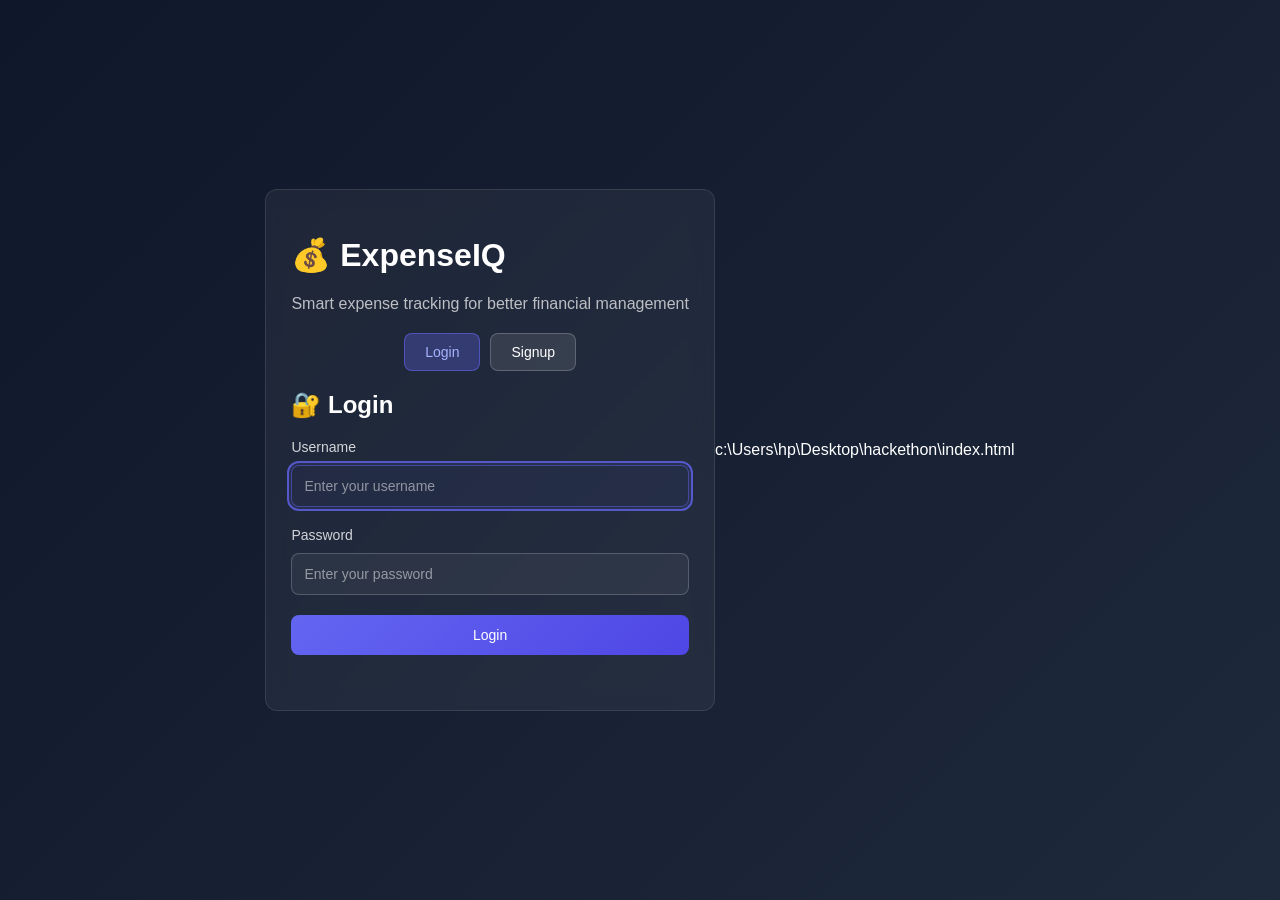
<file: index.html>
<!DOCTYPE html>
<html lang="en">
<head>
  <meta charset="UTF-8">
  <meta name="viewport" content="width=device-width, initial-scale=1.0">
  <meta name="description" content="ExpenseIQ - Smart Expense Tracker Application">
  <title>ExpenseIQ - Smart Expense Tracker</title>
  <link rel="stylesheet" href="style.css">
</head>
<body class="center">
  <div id="feedback" class="feedback" role="alert" aria-live="polite" aria-atomic="true"></div>
  
  <div class="card">
    <h1>💰 ExpenseIQ</h1>
    <p style="text-align: center; color: rgba(255,255,255,0.7); margin-bottom: 20px;">Smart expense tracking for better financial management</p>
    <div class="auth-tabs" role="tablist">
      <button id="loginTab" role="tab" aria-selected="true" aria-controls="login" onclick="showAuth('login')">Login</button>
      <button id="signupTab" role="tab" aria-selected="false" aria-controls="signup" onclick="showAuth('signup')">Signup</button>
    </div>
    <div id="login" class="auth-section" role="tabpanel" aria-labelledby="loginTab">
      <h2>🔐 Login</h2>
      <form onsubmit="event.preventDefault(); login();">
        <label for="username">Username</label>
        <input id="username" type="text" placeholder="Enter your username" aria-label="Username" required>
        <label for="password">Password</label>
        <input id="password" type="password" placeholder="Enter your password" aria-label="Password" required>
        <button type="submit">Login</button>
      </form>
    </div>
    <div id="signup" class="auth-section hide" role="tabpanel" aria-labelledby="signupTab">
      <h2>📝 Signup</h2>
      <form onsubmit="event.preventDefault(); signup();">
        <label for="newUser">Username</label>
        <input id="newUser" type="text" placeholder="Create a username" aria-label="New Username" required>
        <label for="newPass">Password</label>
        <input id="newPass" type="password" placeholder="Create a password" aria-label="New Password" required>
        <button type="submit">Signup</button>
      </form>
    </div>
  </div>
  <script src="auth.js"></script>
  <script>
    function showAuth(section) {
      document.getElementById('login').classList.add('hide');
      document.getElementById('signup').classList.add('hide');
      document.getElementById(section).classList.remove('hide');
      document.getElementById('loginTab').classList.remove('active');
      document.getElementById('signupTab').classList.remove('active');
      document.getElementById(section + 'Tab').classList.add('active');
      
      // Update tab roles for accessibility
      document.getElementById('loginTab').setAttribute('aria-selected', section === 'login');
      document.getElementById('signupTab').setAttribute('aria-selected', section === 'signup');
      
      // Focus on first input of the section
      document.getElementById(section).querySelector('input').focus();
    }
    window.onload = function() { showAuth('login'); };
  </script>
</body>
</html></content>
<parameter name="filePath">c:\Users\hp\Desktop\hackethon\index.html
</file>
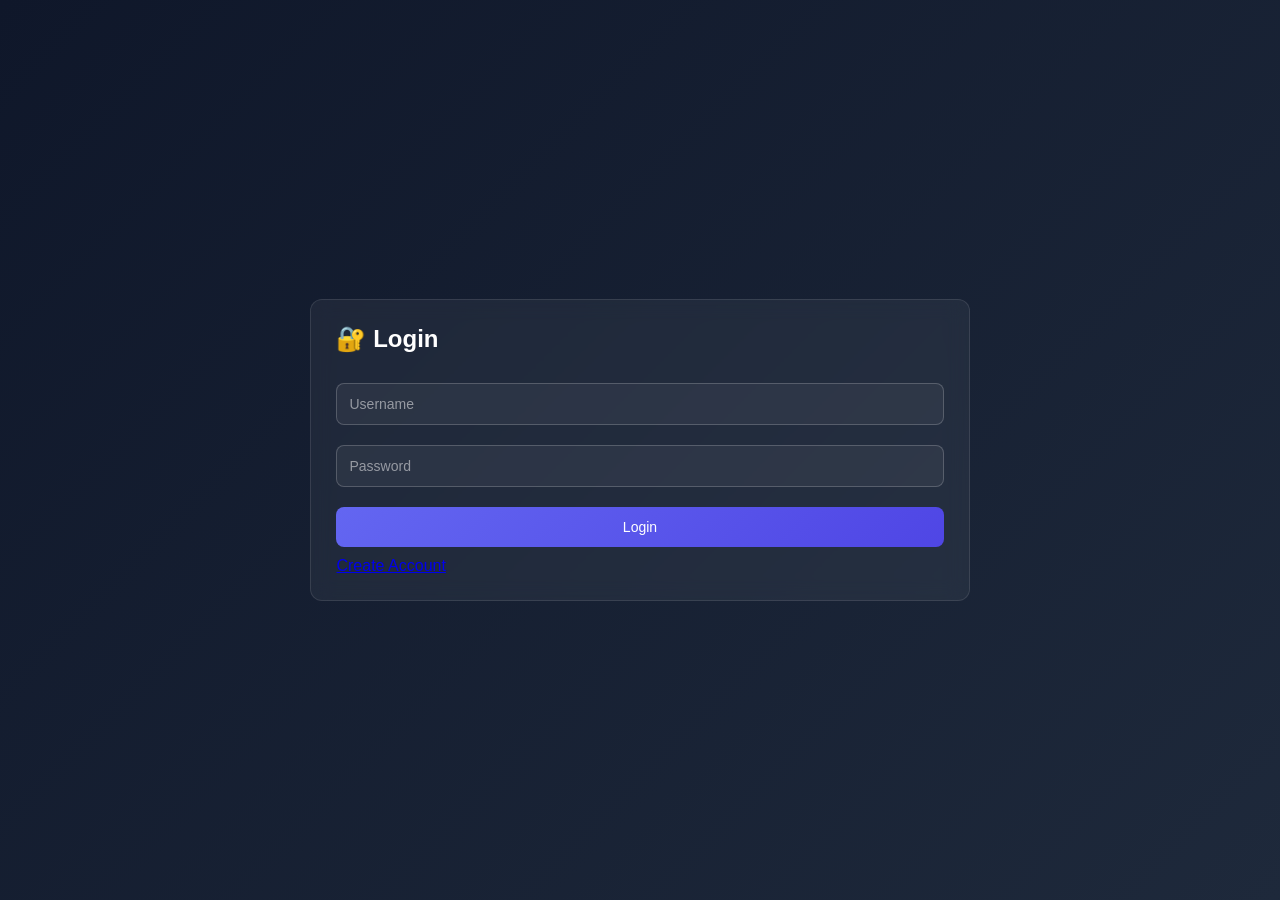
<file: signin.html>
<!DOCTYPE html>
<html>
<head>
  <title>Login</title>
  <link rel="stylesheet" href="style.css">
</head>
<body class="center">

<div class="card">
  <h2>🔐 Login</h2>
  <input id="username" placeholder="Username">
  <input id="password" type="password" placeholder="Password">
  <button onclick="login()">Login</button>
  <a href="signup.html">Create Account</a>
</div>

<script src="auth.js"></script>
</body>
</html>
</file>
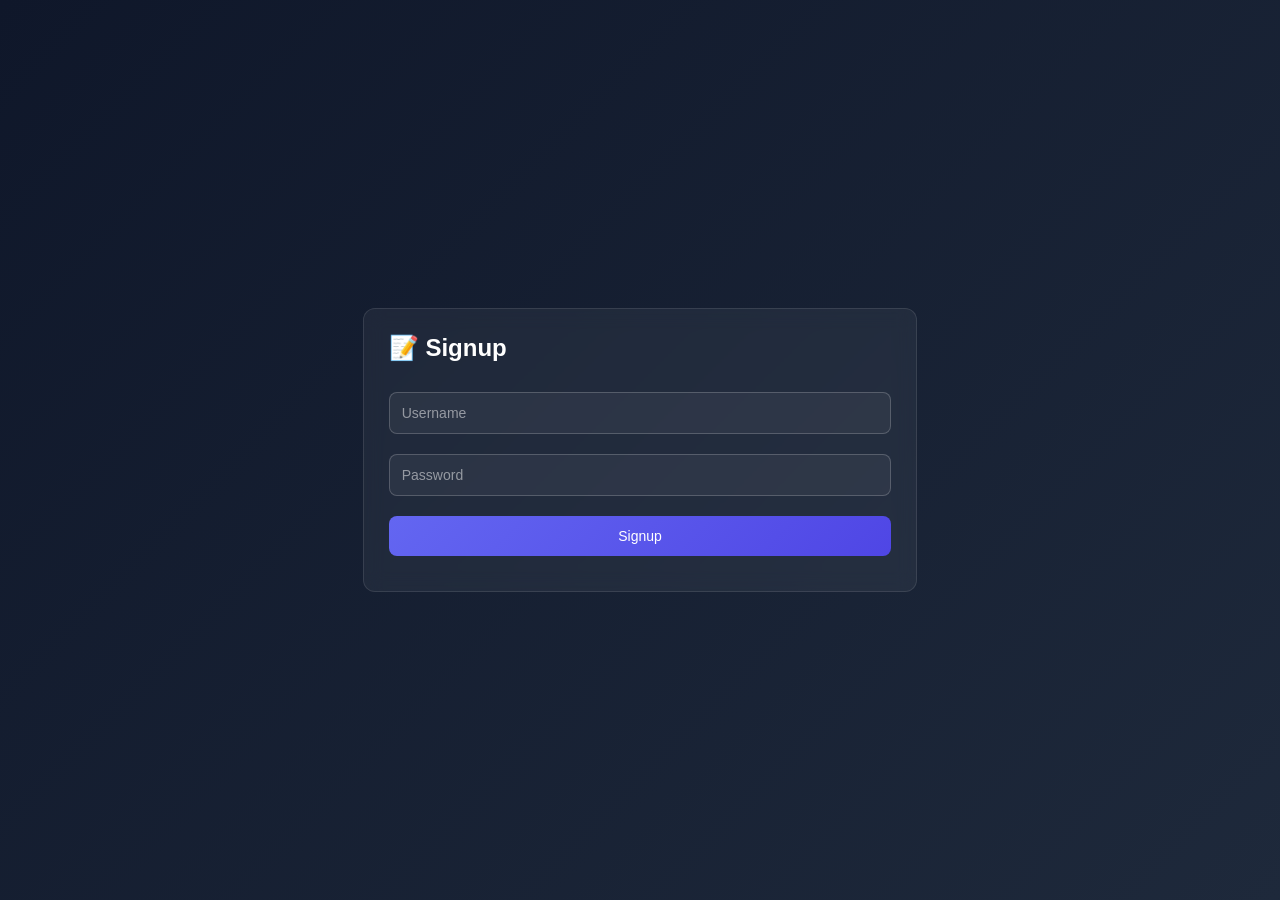
<file: signup.html>
<!DOCTYPE html>
<html>
<head>
  <title>Signup</title>
  <link rel="stylesheet" href="style.css">
</head>
<body class="center">

<div class="card">
  <h2>📝 Signup</h2>
  <input id="newUser" placeholder="Username">
  <input id="newPass" type="password" placeholder="Password">
  <button onclick="signup()">Signup</button>
</div>

<script src="auth.js"></script>
</body>
</html>
</file>
<file: style.css>
* {
  box-sizing: border-box;
}

body {
  margin: 0;
  font-family: 'Segoe UI', Tahoma, Geneva, Verdana, sans-serif;
  background: linear-gradient(135deg, #0f172a, #1e293b);
  color: white;
}

/* Feedback System */
.feedback {
  position: fixed;
  top: 20px;
  right: 20px;
  padding: 15px 25px;
  border-radius: 8px;
  font-weight: 500;
  display: none;
  z-index: 1000;
  animation: slideIn 0.3s ease-in-out;
  box-shadow: 0 4px 12px rgba(0, 0, 0, 0.3);
}

@keyframes slideIn {
  from {
    transform: translateX(400px);
    opacity: 0;
  }
  to {
    transform: translateX(0);
    opacity: 1;
  }
}

.feedback.success {
  background: linear-gradient(135deg, #10b981, #059669);
  border-left: 4px solid #34d399;
}

.feedback.error {
  background: linear-gradient(135deg, #ef4444, #dc2626);
  border-left: 4px solid #f87171;
}

.feedback.info {
  background: linear-gradient(135deg, #3b82f6, #2563eb);
  border-left: 4px solid #60a5fa;
}

/* Layout */
.center {
  display: flex;
  justify-content: center;
  align-items: center;
  height: 100vh;
}

.sidebar {
  width: 200px;
  position: fixed;
  height: 100%;
  background: rgba(15, 23, 42, 0.8);
  padding: 20px;
  border-right: 1px solid rgba(255, 255, 255, 0.1);
  overflow-y: auto;
  z-index: 100;
}

.sidebar h2 {
  margin-top: 0;
  margin-bottom: 30px;
  font-size: 18px;
}

.sidebar button {
  width: 100%;
  text-align: left;
  background: rgba(255, 255, 255, 0.05);
  border: 1px solid rgba(255, 255, 255, 0.1);
  color: white;
  padding: 12px 15px;
  margin: 8px 0;
  border-radius: 8px;
  cursor: pointer;
  transition: all 0.3s ease;
  font-size: 14px;
}

.sidebar button:hover {
  background: rgba(255, 255, 255, 0.1);
  border-color: rgba(255, 255, 255, 0.2);
}

.sidebar button.active {
  background: rgba(99, 102, 241, 0.2);
  border-color: rgba(99, 102, 241, 0.5);
  color: #a5b4fc;
}

.sidebar .logout-btn {
  margin-top: 30px;
  background: rgba(239, 68, 68, 0.1);
  border-color: rgba(239, 68, 68, 0.3);
  color: #fca5a5;
}

.sidebar .logout-btn:hover {
  background: rgba(239, 68, 68, 0.2);
  border-color: rgba(239, 68, 68, 0.5);
}

.main {
  margin-left: 240px;
  padding: 20px;
  min-height: 100vh;
}

/* Cards and Content */
.card {
  background: rgba(255, 255, 255, 0.05);
  backdrop-filter: blur(10px);
  padding: 25px;
  margin: 10px 0;
  border-radius: 12px;
  border: 1px solid rgba(255, 255, 255, 0.1);
}

.card h2 {
  margin-top: 0;
  margin-bottom: 20px;
  font-size: 24px;
}

.card h3 {
  margin-top: 20px;
  margin-bottom: 10px;
  font-size: 16px;
}

/* Input Fields */
input, select {
  width: 100%;
  padding: 12px;
  margin: 10px 0;
  border: 1px solid rgba(255, 255, 255, 0.2);
  border-radius: 8px;
  background: rgba(255, 255, 255, 0.05);
  color: white;
  font-size: 14px;
  transition: all 0.3s ease;
}

select option {
  background: #1e293b;
  color: white;
}

select {
  cursor: pointer;
}

input::placeholder {
  color: rgba(255, 255, 255, 0.5);
}

input:focus, select:focus {
  outline: none;
  border-color: rgba(99, 102, 241, 0.5);
  background: rgba(99, 102, 241, 0.05);
  box-shadow: 0 0 0 2px rgba(99, 102, 241, 0.1);
}

label {
  display: block;
  margin-top: 10px;
  font-size: 14px;
  color: rgba(255, 255, 255, 0.8);
}

/* Buttons */
button {
  background: linear-gradient(135deg, #6366f1, #4f46e5);
  border: none;
  color: white;
  padding: 12px 24px;
  margin: 10px 0;
  border-radius: 8px;
  cursor: pointer;
  font-size: 14px;
  font-weight: 500;
  transition: all 0.3s ease;
  width: 100%;
}

button:hover {
  background: linear-gradient(135deg, #4f46e5, #4338ca);
  transform: translateY(-2px);
  box-shadow: 0 4px 12px rgba(99, 102, 241, 0.3);
}

button:active {
  transform: translateY(0);
}

/* Lists */
#list {
  list-style: none;
  padding: 0;
  margin: 15px 0;
}

.expense-item {
  background: rgba(255, 255, 255, 0.03);
  border-left: 3px solid #6366f1;
  padding: 12px 15px;
  margin: 8px 0;
  border-radius: 6px;
  display: flex;
  justify-content: space-between;
  align-items: center;
  transition: all 0.3s ease;
  gap: 15px;
}

.expense-item:hover {
  background: rgba(255, 255, 255, 0.08);
  border-left-color: #818cf8;
}

.expense-info {
  flex: 1;
  display: flex;
  flex-direction: column;
  gap: 6px;
}

.expense-header {
  display: flex;
  align-items: center;
  gap: 10px;
  flex-wrap: wrap;
}

.expense-name {
  font-weight: 500;
}

.expense-category {
  display: inline-block;
  background: rgba(99, 102, 241, 0.3);
  border: 1px solid rgba(99, 102, 241, 0.5);
  color: #a5b4fc;
  padding: 3px 8px;
  border-radius: 12px;
  font-size: 11px;
  font-weight: 500;
}

.expense-amount {
  font-size: 16px;
  font-weight: 600;
  color: #34d399;
}

.expense-date {
  font-size: 12px;
  color: rgba(255, 255, 255, 0.6);
}

.expense-actions {
  display: flex;
  gap: 5px;
  flex-wrap: wrap;
  justify-content: flex-end;
}

.empty-state {
  text-align: center;
  color: rgba(255, 255, 255, 0.5);
  padding: 20px;
  font-style: italic;
}

.delete-btn {
  background: linear-gradient(135deg, #ef4444, #dc2626);
  padding: 8px 12px;
  margin: 0;
  font-size: 12px;
  width: auto;
  min-width: 70px;
}

.delete-btn:hover {
  background: linear-gradient(135deg, #dc2626, #b91c1c);
}

.edit-btn {
  background: linear-gradient(135deg, #f59e0b, #d97706);
  padding: 8px 12px;
  margin: 0 5px 0 0;
  font-size: 12px;
  width: auto;
  min-width: 60px;
}

.edit-btn:hover {
  background: linear-gradient(135deg, #d97706, #b45309);
}

.secondary-btn {
  background: rgba(255, 255, 255, 0.1);
  border: 1px solid rgba(255, 255, 255, 0.2);
  color: rgba(255, 255, 255, 0.7);
}

.secondary-btn:hover {
  background: rgba(255, 255, 255, 0.2);
  color: white;
}

/* Utility Classes */
.hide {
  display: none;
}

.positive {
  color: #10b981;
  font-weight: 600;
}

.negative {
  color: #ef4444;
  font-weight: 600;
}

.positive-box {
  background: rgba(16, 185, 129, 0.1) !important;
  border-left-color: #10b981 !important;
}

.negative-box {
  background: rgba(239, 68, 68, 0.1) !important;
  border-left-color: #ef4444 !important;
}

.savings-summary {
  display: grid;
  grid-template-columns: repeat(auto-fit, minmax(200px, 1fr));
  gap: 15px;
  margin-bottom: 20px;
}

.summary-item {
  background: rgba(255, 255, 255, 0.05);
  border: 1px solid rgba(255, 255, 255, 0.1);
  border-left: 3px solid #6366f1;
  padding: 15px;
  border-radius: 8px;
}

.summary-item label {
  display: block;
  margin: 0;
  font-size: 12px;
  color: rgba(255, 255, 255, 0.6);
  text-transform: uppercase;
  letter-spacing: 0.5px;
}

.summary-item .amount {
  margin: 8px 0 0 0;
  font-size: 20px;
  font-weight: 700;
  color: white;
}

.summary-item .amount.large {
  font-size: 24px;
}

/* Auth Tabs */
.auth-tabs {
  display: flex;
  justify-content: center;
  margin-bottom: 20px;
  gap: 10px;
}

.auth-tabs button {
  background: rgba(255, 255, 255, 0.1);
  border: 1px solid rgba(255, 255, 255, 0.2);
  width: auto;
  padding: 10px 20px;
  margin: 0;
}

.auth-tabs button:hover {
  background: rgba(255, 255, 255, 0.2);
}

.auth-tabs button.active {
  background: rgba(99, 102, 241, 0.3);
  border-color: rgba(99, 102, 241, 0.6);
  color: #a5b4fc;
}

.auth-section {
  margin: 20px 0;
}

/* Responsive Design */
@media (max-width: 768px) {
  .sidebar {
    width: 100%;
    height: auto;
    position: relative;
    padding: 15px;
    border-right: none;
    border-bottom: 1px solid rgba(255, 255, 255, 0.1);
    display: flex;
    justify-content: space-between;
    align-items: center;
    flex-wrap: wrap;
  }

  .sidebar h2 {
    margin: 0 auto;
    width: 100%;
    text-align: center;
    margin-bottom: 15px;
  }

  .sidebar button {
    flex: 1;
    min-width: 70px;
    padding: 10px;
    font-size: 12px;
    margin: 5px;
  }

  .sidebar .logout-btn {
    margin-top: 5px;
  }

  .main {
    margin-left: 0;
    padding: 15px;
  }

  .card {
    padding: 15px;
  }

  button {
    padding: 10px 20px;
    font-size: 13px;
  }

  input, select {
    padding: 10px;
    font-size: 13px;
  }

  .expense-item {
    flex-direction: column;
    align-items: flex-start;
    gap: 10px;
  }

  .expense-actions {
    width: 100%;
    justify-content: flex-start;
  }

  .edit-btn, .delete-btn {
    width: 48%;
  }

  .feedback {
    right: 10px;
    left: 10px;
    top: 10px;
  }

  .savings-summary {
    grid-template-columns: 1fr;
  }

  .summary-item .amount {
    font-size: 18px;
  }

  .summary-item .amount.large {
    font-size: 22px;
  }

  .trend-item {
    grid-template-columns: 80px 1fr 70px;
    gap: 10px;
  }

  .trend-label {
    font-size: 12px;
  }

  .trend-value {
    font-size: 12px;
  }
}

@media (max-width: 480px) {
  .card h2 {
    font-size: 20px;
  }

  .card h3 {
    font-size: 14px;
  }

  button {
    padding: 10px 16px;
    font-size: 12px;
  }

  .expense-item {
    padding: 10px 12px;
  }

  .expense-name {
    font-size: 14px;
  }

  .expense-amount {
    font-size: 14px;
  }

  .edit-btn, .delete-btn {
    padding: 6px 10px;
    font-size: 11px;
    min-width: auto;
  }

  input, select {
    padding: 8px;
    font-size: 12px;
  }

  .center {
    height: auto;
    min-height: 100vh;
    padding: 20px 0;
  }

  .center .card {
    margin: 20px 10px;
  }
}

/* Chart Container */
canvas {
  max-width: 100%;
}

/* Accessibility */
:focus-visible {
  outline: 2px solid rgba(99, 102, 241, 0.8);
  outline-offset: 2px;
}

input:focus-visible, select:focus-visible, button:focus-visible {
  outline: 2px solid rgba(99, 102, 241, 0.8);
  outline-offset: 2px;
}

/* High contrast mode support */
@media (prefers-contrast: more) {
  .card {
    border: 2px solid rgba(255, 255, 255, 0.3);
  }
  
  input, select {
    border: 2px solid rgba(255, 255, 255, 0.3);
  }
  
  button {
    border: 2px solid rgba(255, 255, 255, 0.3);
  }
}

/* AI Analysis Styles */
.ai-insights-box {
  background: linear-gradient(135deg, rgba(99, 102, 241, 0.1), rgba(168, 85, 247, 0.1));
  border: 1px solid rgba(99, 102, 241, 0.3);
  border-radius: 12px;
  padding: 20px;
  margin: 15px 0;
}

.ai-insights-box h3 {
  margin-top: 0;
  color: #a5b4fc;
  display: flex;
  align-items: center;
  gap: 8px;
}

.insights-date {
  font-size: 12px;
  color: rgba(255, 255, 255, 0.5);
  margin: 5px 0 15px 0;
}

.insights-content {
  background: rgba(255, 255, 255, 0.02);
  padding: 15px;
  border-radius: 8px;
  margin-bottom: 15px;
  border-left: 3px solid #818cf8;
}

.insights-text {
  line-height: 1.6;
  color: rgba(255, 255, 255, 0.9);
  margin: 0;
  white-space: pre-wrap;
  word-wrap: break-word;
}

.budget-recommendations {
  background: rgba(16, 185, 129, 0.1);
  border: 1px solid rgba(16, 185, 129, 0.3);
  border-radius: 8px;
  padding: 15px;
  margin-top: 15px;
}

.budget-recommendations h4 {
  margin-top: 0;
  color: #10b981;
}

.budget-recommendations ul {
  list-style: none;
  padding: 0;
  margin: 10px 0;
}

.budget-recommendations li {
  padding: 8px 0;
  border-bottom: 1px solid rgba(16, 185, 129, 0.2);
  color: rgba(255, 255, 255, 0.8);
}

.budget-recommendations li:last-child {
  border-bottom: none;
}

/* Spending Trends */
.spending-trends {
  background: rgba(255, 255, 255, 0.03);
  border: 1px solid rgba(255, 255, 255, 0.1);
  border-radius: 12px;
  padding: 20px;
  margin: 15px 0;
}

.spending-trends h3 {
  margin-top: 0;
  color: #34d399;
}

.trends-chart {
  display: flex;
  flex-direction: column;
  gap: 15px;
}

.trend-item {
  display: grid;
  grid-template-columns: 120px 1fr 100px;
  gap: 15px;
  align-items: center;
}

.trend-label {
  font-weight: 500;
  font-size: 14px;
}

.trend-bar-container {
  background: rgba(255, 255, 255, 0.05);
  border-radius: 8px;
  height: 24px;
  overflow: hidden;
  border: 1px solid rgba(255, 255, 255, 0.1);
}

.trend-bar {
  background: linear-gradient(90deg, #6366f1, #818cf8);
  height: 100%;
  transition: width 0.3s ease;
  display: flex;
  align-items: center;
  padding: 0 8px;
  min-width: 0;
}

.trend-value {
  text-align: right;
  font-weight: 600;
  font-size: 14px;
  color: #34d399;
}

/* Analyze Button */
.analyze-btn {
  background: linear-gradient(135deg, #6366f1, #8b5cf6);
  display: inline-block;
  width: auto;
  padding: 12px 24px;
  font-size: 14px;
  margin-bottom: 10px;
}

.analyze-btn:hover {
  background: linear-gradient(135deg, #4f46e5, #7c3aed);
}

.refresh-analysis-btn {
  background: rgba(99, 102, 241, 0.2);
  border: 1px solid rgba(99, 102, 241, 0.5);
  color: #a5b4fc;
  width: auto;
  padding: 8px 16px;
  font-size: 12px;
  margin-top: 10px;
}

.refresh-analysis-btn:hover {
  background: rgba(99, 102, 241, 0.3);
}

/* Settings Container */
.settings-container {
  display: grid;
  gap: 20px;
}

.settings-container h3 {
  margin: 0;
  margin-top: 20px;
  font-size: 16px;
  color: #a5b4fc;
}

.settings-container h3:first-child {
  margin-top: 0;
}

.settings-container label {
  display: block;
  margin-bottom: 8px;
  font-weight: 500;
  font-size: 14px;
}

.settings-container input {
  margin-bottom: 8px;
}

.settings-container a {
  color: #6366f1;
  text-decoration: none;
}

.settings-container a:hover {
  text-decoration: underline;
}
</file>
